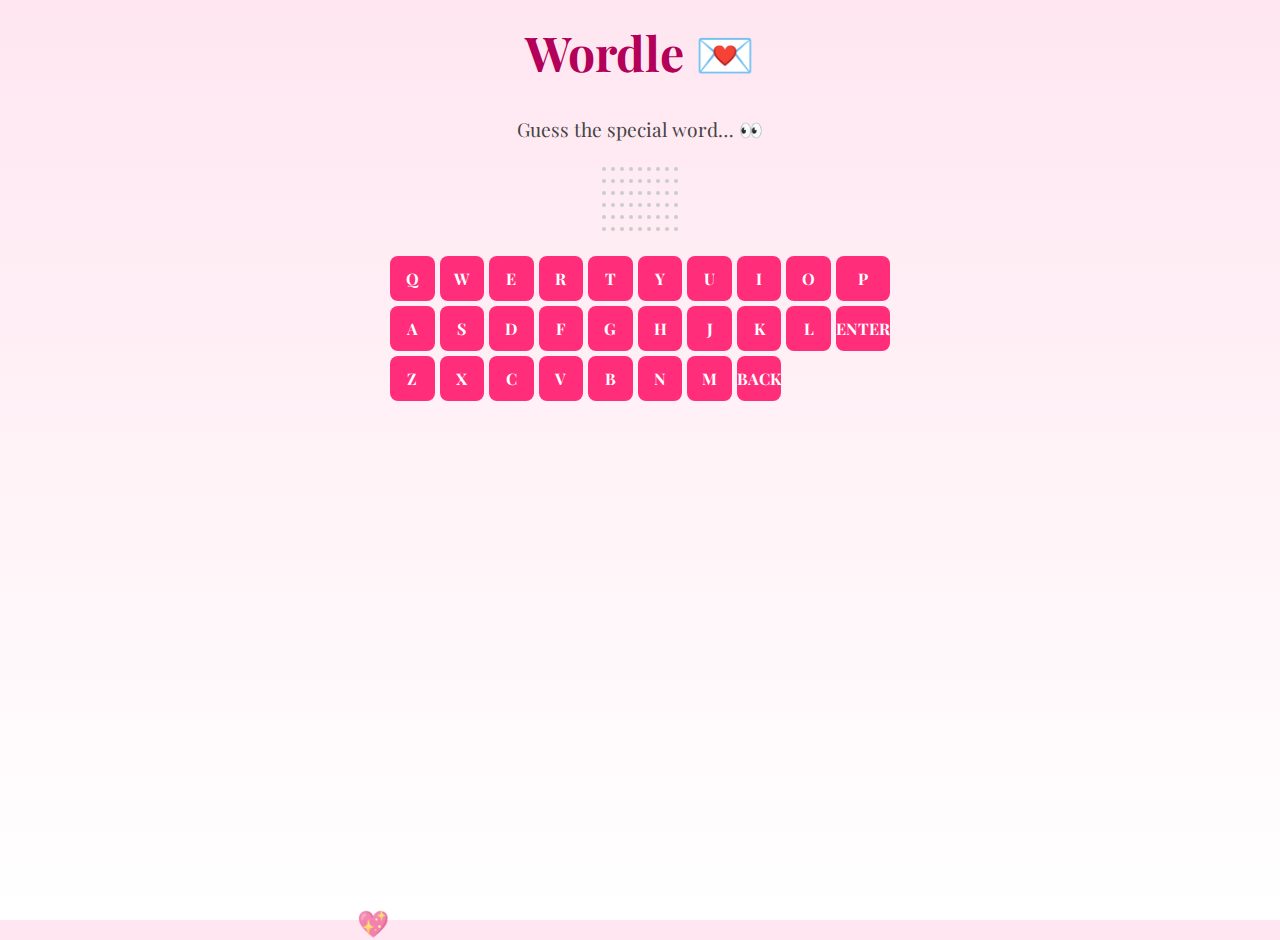
<file: index.html>
<!DOCTYPE html>
<html lang="en">
<head>
<meta charset="UTF-8">
<meta name="viewport" content="width=device-width, initial-scale=1.0">
<title>Wordle 💌</title>
<link rel="stylesheet" href="style.css">
</head>
<body>

<h1>Wordle 💌</h1>
<p>Guess the special word… 👀</p>

<div id="board"></div>

<!-- On-screen Keyboard -->
<div id="keyboard"></div>

<!-- Message -->
<div id="message"></div>

<script src="script.js"></script>
</body>

</html>
</file>
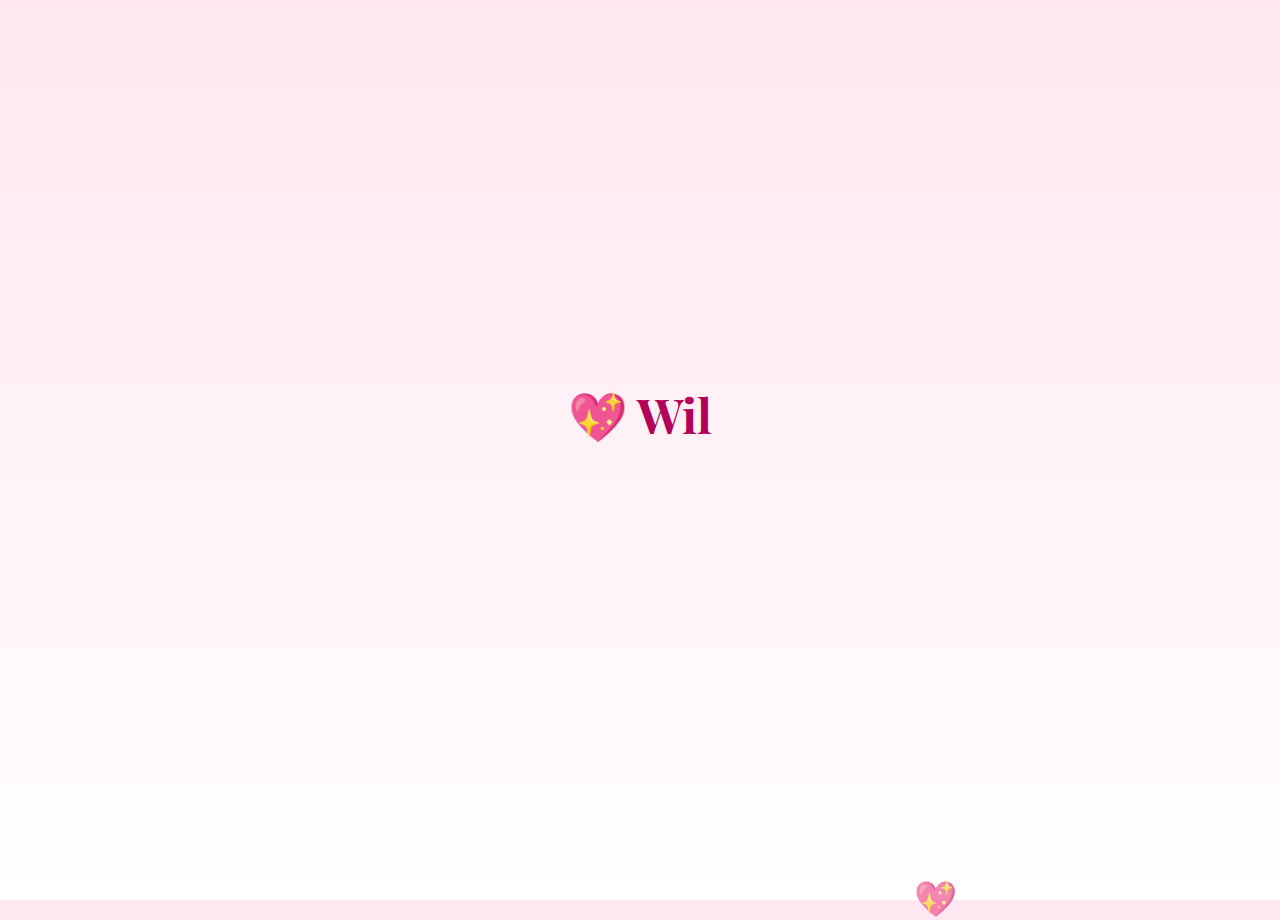
<file: valentine_question.html>
<!DOCTYPE html>
<html lang="en">
<head>
<meta charset="UTF-8">
<meta name="viewport" content="width=device-width, initial-scale=1.0">
<title>Will You Be My Valentine?</title>
<link rel="stylesheet" href="style.css">
<style>
  body {
    display:flex;
    justify-content:center;
    align-items:center;
    flex-direction:column;
    min-height:100vh;
    background:linear-gradient(to bottom,#ffe6f0,#fff);
    overflow:hidden;
    font-family: 'Playfair Display', serif;
    position: relative;
    padding:20px;
  }

  h1 {
    font-size:clamp(2rem,5vw,3rem);
    color:#b30059;
    margin-bottom:20px;
    min-height:3rem;
    white-space: pre-wrap;
    word-wrap: break-word;
    text-align:center;
  }

  .choiceButtons {
    display:flex;
    gap:20px;
    flex-wrap:wrap;
    opacity:0;
    transition: opacity 1s ease;
  }

  .yesBtn, .noBtn {
    padding:12px 20px;
    border-radius:12px;
    color:white;
    font-size:1.2rem;
    border:none;
    cursor:pointer;
  }
  .yesBtn { background:#4CAF50; }
  .yesBtn:hover{ background:#33a52f; }
  .noBtn { background:#ff4444; }
  .noBtn:hover{ background:#e60000; }

  #responseMessage{
    margin-top:25px;
    font-size:1.4rem;
    font-weight:bold;
    color:#333;
    max-width:400px;
    text-align:center;
    z-index: 1;
  }

  /* Floating Hearts */
  .heart {
    position: absolute;
    bottom: -20px;
    font-size: 20px;
    animation: floatUp 6s linear infinite;
    opacity: 0.7;
  }

  @keyframes floatUp {
    from { transform: translateY(0); opacity:1; }
    to { transform: translateY(-110vh); opacity:0; }
  }

</style>
</head>
<body>

<h1 id="question"></h1>

<div class="choiceButtons" id="choices">
  <button class="yesBtn" id="yesBtn">YES 💖</button>
  <button class="noBtn" id="noBtn">NO 🥲</button>
</div>

<div id="responseMessage"></div>

<!-- Music Embed -->
<iframe id="bgMusic" width="0" height="0" src="https://youtu.be/DS2qlNLCXNc?si=vHSfRTctW_I7CjUY" frameborder="0" allow="autoplay" style="display:none"></iframe>

<script>
// Floating Hearts
function createHeart(){
  const heart=document.createElement("div");
  heart.className="heart";
  heart.innerText="💖";
  heart.style.left=Math.random()*100+"vw";
  heart.style.fontSize=(Math.random()*20+15)+"px";
  heart.style.animationDuration=(Math.random()*3+4)+"s";
  document.body.appendChild(heart);
  setTimeout(()=>heart.remove(),6000);
}
setInterval(createHeart,500);

// Confetti Function
function launchConfetti(){
  const duration=2*1000;
  const end=Date.now()+duration;
  (function frame(){
    const shapes=['💖','✨','🏹'];
    for(let i=0;i<5;i++){
      const confetti=document.createElement("div");
      confetti.style.position="fixed";
      confetti.style.fontSize=(Math.random()*20+15)+"px";
      confetti.innerText = shapes[Math.floor(Math.random()*shapes.length)];
      confetti.style.left=Math.random()*100+"vw";
      confetti.style.top="-10px";
      confetti.style.zIndex="999";
      document.body.appendChild(confetti);
      confetti.animate([
        {transform:'translateY(0px) rotate(0deg)'},
        {transform:`translateY(${window.innerHeight+20}px) rotate(${Math.random()*360}deg)`}
      ], {duration:2000,easing:"linear"});
      setTimeout(()=>confetti.remove(),2000);
    }
    if(Date.now()<end) requestAnimationFrame(frame);
  })();
}

// Typing Animation for Question
function typeQuestion(text, element, callback){
  let i=0;
  element.innerText="";
  const interval = setInterval(()=>{
    element.innerText += text[i];
    i++;
    if(i>=text.length){
      clearInterval(interval);
      if(callback) callback();
    }
  },100); // speed of typing
}

// Show question and buttons
window.addEventListener('load', ()=>{
  const questionEl = document.getElementById("question");
  const choices = document.getElementById("choices");

  const text = "💖 Will you be my Valentine? 💖";

  typeQuestion(text, questionEl, ()=>{
    // After typing finishes, fade in buttons
    choices.style.opacity="1";
  });
});

// YES / NO Buttons
const yesBtn=document.getElementById("yesBtn");
const noBtn=document.getElementById("noBtn");
const responseMessage=document.getElementById("responseMessage");

yesBtn.onclick=()=>{
  launchConfetti();
  responseMessage.innerHTML=
    "YAYYY!!! 💖🥹<br>" +
    "Thank you so much for saying yes! That makes me really happy and I hope you're happy too 😊<br>" +
    "Let's go on a Valentine's date tomorrow and we can do anything else you’d like to do!<br>";
};

noBtn.onclick=()=>{
  responseMessage.innerHTML=
"AWWW 😢💗<br>" +
"Thank you for being honest! That really means a lot to me 😊<br>" +
"I still appreciate you so much and I hope this made you smile 🌷<br>"; 
};
</script>
</body>

</html>
</file>
<file: style.css>
@import url('https://fonts.googleapis.com/css2?family=Playfair+Display:wght@400;700&display=swap');

* { box-sizing: border-box; }

body {
  margin: 0;
  padding: 0;
  text-align: center;
  font-family: 'Playfair Display', serif;
  background: linear-gradient(to bottom,#ffe6f0,#fff);
  min-height: 100vh;
  overflow-x: hidden;
  position: relative;
}

h1 {
  margin-top: 20px;
  font-size: clamp(2rem, 5vw, 3rem);
  color: #b30059;
}

p {
  font-size: 1.2rem;
  color: #444;
}

/* Board */
#board {
  display: grid;
  grid-template-rows: repeat(6, auto);
  gap: 8px;
  justify-content: center;
  margin: 25px auto;
  width: 100%;
  max-width: 500px;
}

.row {
  display: grid;
  grid-template-columns: repeat(9, 1fr);
  gap: 5px;
}

.tile {
  aspect-ratio: 1/1;
  border: 2px solid #ccc;
  font-size: clamp(1.2rem,4vw,2rem);
  font-weight: bold;
  text-transform: uppercase;
  display: flex;
  justify-content: center;
  align-items: center;
  border-radius: 10px;
  background: white;
}

.correct { background:#4CAF50; color:white; border:none; }
.present { background:#FFC107; color:white; border:none; }
.absent { background:#999; color:white; border:none; }

/* Keyboard */
#keyboard {
  margin: 20px auto;
  max-width: 500px;
  display: grid;
  grid-template-columns: repeat(10, 1fr);
  gap: 5px;
}

.key {
  padding: 12px 0;
  border-radius: 8px;
  background: #ff2d7a;
  color: white;
  font-weight: bold;
  cursor: pointer;
  user-select: none;
  font-size: 1rem;
  transition:0.2s;
}

.key:hover { transform: scale(1.05); background: #e60073; }

.key.correct { background:#4CAF50 !important; }
.key.present { background:#FFC107 !important; }
.key.absent { background:#999 !important; color:white !important; }

#message {
  margin-top: 20px;
  font-size: 1.2rem;
  font-weight: bold;
  color: #b30059;
}

/* Floating hearts */
.heart {
  position: absolute;
  bottom: -20px;
  font-size: 20px;
  animation: floatUp 6s linear infinite;
  opacity: 0.7;
}

@keyframes floatUp {
  from { transform: translateY(0); opacity:1; }
  to { transform: translateY(-110vh); opacity:0; }
}

/* Responsive Keyboard */
@media screen and (max-width: 400px){
  #keyboard {
    grid-template-columns: repeat(8, 1fr);
    gap: 3px;
  }
  .key { padding: 10px 0; font-size: 0.9rem; }
}
</file>
